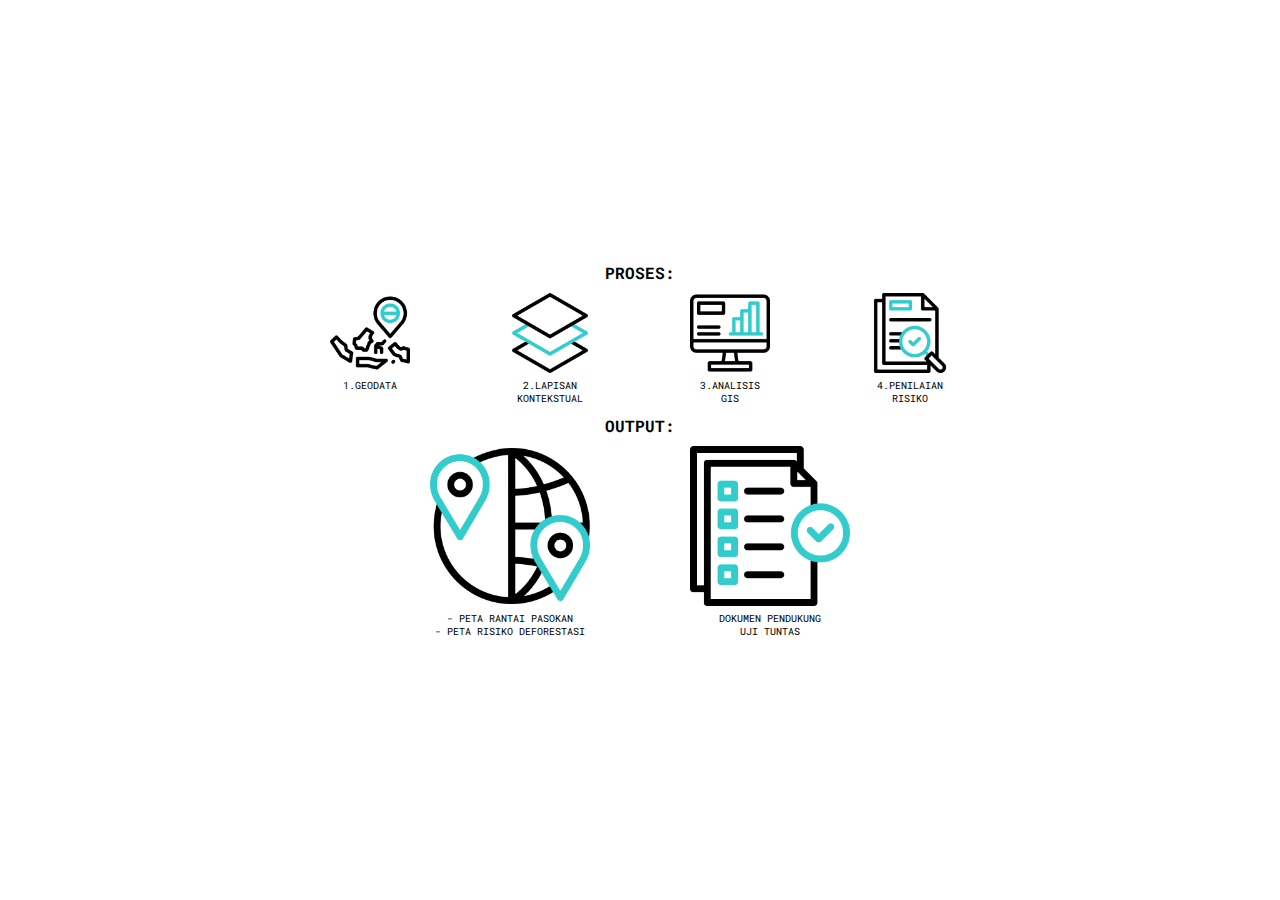
<file: alur.html>
<!DOCTYPE html>
<html lang="id">
  <head>
    <meta charset="utf-8" />
    <meta
      name="viewport"
      content="width=device-width,initial-scale=1,maximum-scale=1, user-scalable=no"
    />
    <title>Workflow</title>
    <link
      href="https://fonts.googleapis.com/css2?family=Roboto+Mono:wght@700&display=swap"
      rel="stylesheet"
    />
    <style>
      body {
        display: flex;
        flex-direction: column;
        justify-content: center;
        align-items: center;
        min-height: 100vh;
        margin: 0;
        background: #ffffff;
        overflow-x: hidden;
      }
      .title {
        font-family: "Roboto Mono", monospace;
        font-size: 16px;
        font-weight: bold;
        margin-bottom: 10px;
        text-align: center;
        color: #000000;
      }
      .wrapper {
        display: flex;
        flex-direction: column;
        gap: 40px;
        align-items: center;
      }
      .row {
        display: flex;
        gap: 100px;
        justify-content: center;
        flex-wrap: wrap;
      }
      .row2 {
        display: flex;
        gap: 100px;
        justify-content: center;
        flex-wrap: wrap;
      }
      .item {
        display: flex;
        flex-direction: column;
        align-items: center;
        flex: 1 1 auto;
      }
      /* Perkecil GIF 1-4 jadi 25% */
      .row:first-child .item img {
        width: 80px;
        height: auto;
      }
      /* Perkecil GIF baris kedua agar total lebarnya mirip dengan baris pertama */
      .row:nth-of-type(2) .item img {
        width: 80px;
        height: auto;
      }
      .row2:first-child .item img {
        width: 160px;
        height: auto;
      }

      .caption {
        margin-top: 6px;
        text-align: center;
        font-family: "Roboto Mono", monospace;
        color: #000000;
        word-wrap: break-word;
      }
      /* Kecilkan font baris pertama */
      .row:first-child .caption {
        font-size: 10px;
      }
      .row:nth-of-type(2) .caption {
        font-size: 10px;
      }
      /* Kecilkan font baris pertama */
      .row2:first-child .caption {
        font-size: 10px;
      }
      .row2:nth-of-type(2) .caption {
        font-size: 10px;
      }

      @media (max-width: 500px) {
        .row:first-child .item img {
          width: 50px;
          height: auto;
        }
        /* Perkecil GIF baris kedua agar total lebarnya mirip dengan baris pertama */
        .row:nth-of-type(2) .item img {
          width: 100px;
          height: auto;
        }
        .row2:first-child .item img {
          width: 100px;
          height: auto;
        }
        .row {
          display: flex;
          gap: 20px;
          justify-content: center;
          flex-wrap: wrap;
        }
        .row2 {
          display: flex;
          gap: 20px;
          justify-content: center;
          flex-wrap: wrap;
        }
      }
    </style>
  </head>
  <body>
    <div class="title">PROSES:</div>
    <div class="wrapper">
      <div class="row">
        <div class="item">
          <img src="img/flaticon/indonesia-map.png" alt="indonesia-map" />

          <div class="caption">1.GEODATA</div>
        </div>
        <div class="item">
          <img src="img/flaticon/layers.png" alt="layers" />

          <div class="caption">2.LAPISAN<br />KONTEKSTUAL</div>
        </div>
        <div class="item">
          <img src="img/flaticon/analytics.png" alt="analytics" />
          <div class="caption">3.ANALISIS<br />GIS</div>
        </div>
        <div class="item">
          <img src="img/flaticon/audit.png" alt="audit" />

          <div class="caption">4.PENILAIAN<br />RISIKO</div>
        </div>
      </div>
    </div>
    <div class="title" style="margin-top: 10px">OUTPUT:</div>
    <div class="wrapper">
      <div class="row2">
        <div class="item">
          <img src="img/flaticon/worldwide.png" alt="worldwide" />

          <div class="caption">
            - PETA RANTAI PASOKAN<br />- PETA RISIKO DEFORESTASI
          </div>
        </div>
        <div class="item">
          <img src="img/flaticon/outcome.png" alt="outcome" />

          <div class="caption">DOKUMEN PENDUKUNG<br />UJI TUNTAS</div>
        </div>
      </div>
    </div>
  </body>
</html>
</file>
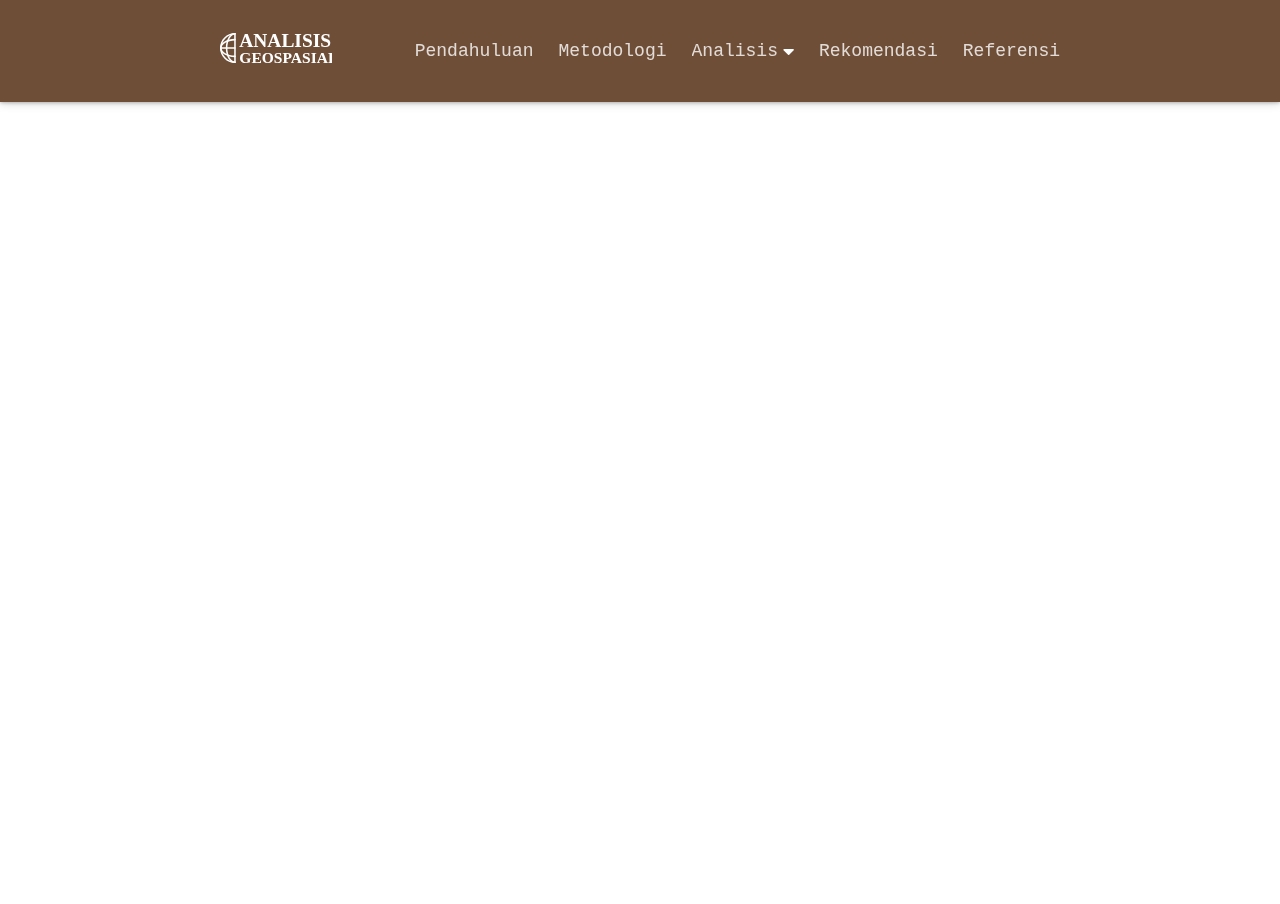
<file: embedding.html>
<!doctype html>
<html>

<head>
  <title>Project Title</title>
  <meta charset="utf-8" name="viewport" content="width=device-width, initial-scale=1">
  <link href="https://use.fontawesome.com/releases/v5.2.0/css/all.css" media="screen" rel="stylesheet" type="text/css" />
  <link href="css/frame.css" media="screen" rel="stylesheet" type="text/css" />
  <link href="css/controls.css" media="screen" rel="stylesheet" type="text/css" />
  <link href="css/custom.css" media="screen" rel="stylesheet" type="text/css" />
  <link href='https://fonts.googleapis.com/css?family=Open+Sans:400,700' rel='stylesheet' type='text/css'>
  <link href='https://fonts.googleapis.com/css?family=Open+Sans+Condensed:300,700' rel='stylesheet' type='text/css'>
  <link href="https://fonts.googleapis.com/css?family=Source+Sans+Pro:400,700" rel="stylesheet">
  <script src="https://ajax.googleapis.com/ajax/libs/jquery/3.3.1/jquery.min.js"></script>
  <script src="js/menu.js"></script>
  <style>
    .menu-embedding {
      color: rgb(255, 255, 255) !important;
      opacity: 1 !important;
      font-weight: 700 !important;
    }
  </style>
</head>

<body class="force-no-scroll">
  <div class="menu-container"></div>
  <div class="iframe-container">
    <iframe class="iframe" src="https://yenchiah.me/geo-heatmap/GeoHeatmap.html"></iframe>
  </div>
</body>

</html>
</file>
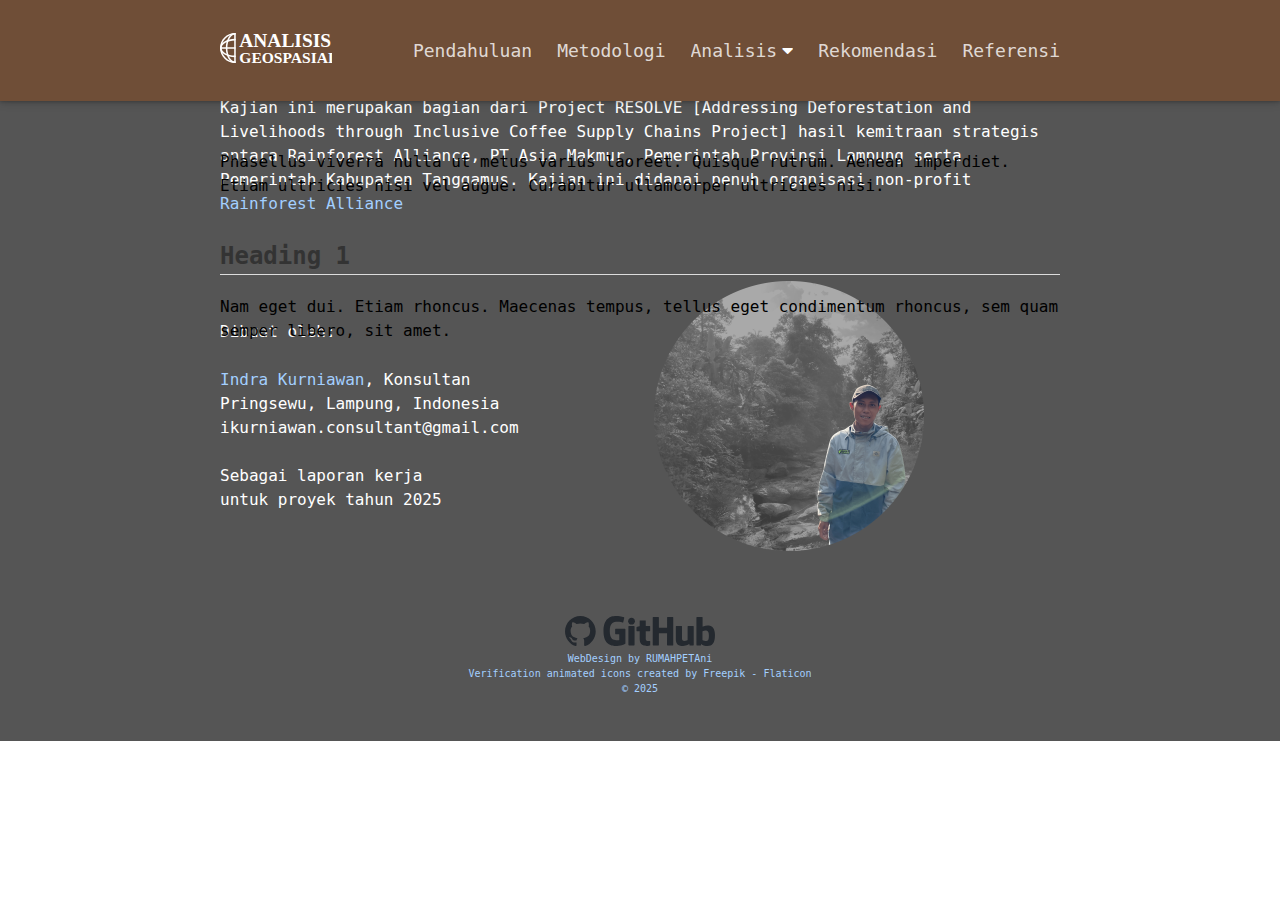
<file: empty.html>
<!doctype html>
<html>

<head>
  <title>Project Title</title>
  <meta charset="utf-8" name="viewport" content="width=device-width, initial-scale=1">
  <link href="https://use.fontawesome.com/releases/v5.2.0/css/all.css" media="screen" rel="stylesheet" type="text/css" />
  <link href="css/frame.css" media="screen" rel="stylesheet" type="text/css" />
  <link href="css/controls.css" media="screen" rel="stylesheet" type="text/css" />
  <link href="css/custom.css" media="screen" rel="stylesheet" type="text/css" />
  <link href='https://fonts.googleapis.com/css?family=Open+Sans:400,700' rel='stylesheet' type='text/css'>
  <link href='https://fonts.googleapis.com/css?family=Open+Sans+Condensed:300,700' rel='stylesheet' type='text/css'>
  <link href="https://fonts.googleapis.com/css?family=Source+Sans+Pro:400,700" rel="stylesheet">
  <script src="https://ajax.googleapis.com/ajax/libs/jquery/3.3.1/jquery.min.js"></script>
  <script src="js/menu.js"></script>
  <script src="js/footer.js"></script>
  <style>
    .menu-index {
      color: rgb(255, 255, 255) !important;
      opacity: 1 !important;
      font-weight: 700 !important;
    }
  </style>
</head>

<body>
  <div class="menu-container"></div>
  <div class="content-container">
    <div class="content">
      <div class="content-table flex-column">
        <div class="flex-row">
          <div class="flex-item flex-column">
            <p class="text">
              Phasellus viverra nulla ut metus varius laoreet. Quisque rutrum. Aenean imperdiet. Etiam ultricies nisi vel
              augue. Curabitur ullamcorper ultricies nisi.
            </p>
            <h2>Heading 1</h2>
            <hr>
            <p class="text">
              Nam eget dui. Etiam rhoncus. Maecenas tempus, tellus eget condimentum rhoncus, sem quam semper libero, sit amet.
            </p>
          </div>
        </div>
      </div>
    </div>
  </div>
  <div class="footer-container"></div>
</body>

</html>
</file>
<file: css/frame.css>
/*************************************************************************
 * This CSS file is for the website frame
 * If you want to keep this template updated, avoid modifying this file
 * Instead, add your own CSS in the custom.css file
 *************************************************************************/

:root {
  --bg: #6f4e37;
  --bg2: #555555;
  --bg3: #82c8e5;
}

html {
  scroll-behavior: smooth;
}
body {
  margin: 0;
  padding: 0;
  background-color: white;
  /* font-family: "Open Sans", Helvetica, Arial, sans-serif; */
  font-family: "Roboto Mono", monospace;
  left: 0;
  right: 0;
  width: auto;
}

/* This is a hack for FireFox that the <b> tag does not work */
strong,
b {
  font-weight: bold;
}

a {
  outline: none;
  cursor: pointer;
}

img {
  -webkit-touch-callout: none;
  -webkit-user-select: none;
  -khtml-user-select: none;
  -moz-user-select: none;
  -ms-user-select: none;
  user-select: none;
}

video {
  -webkit-touch-callout: none;
  -webkit-user-select: none;
  -khtml-user-select: none;
  -moz-user-select: none;
  -ms-user-select: none;
  user-select: none;
}

h1 {
  font-size: 30px;
  color: #333333;
  margin: 30px 0 0 0;
  padding: 0;
  font-weight: bold;
  /* font-family: "Open Sans", Helvetica, Arial, sans-serif; */
  font-family: "Roboto Mono", monospace;
}

h2 {
  font-size: 24px;
  color: #333333;
  margin: 30px 0 0 0;
  padding: 0;
  font-weight: bold;
  /* font-family: "Open Sans", Helvetica, Arial, sans-serif; */
  font-family: "Roboto Mono", monospace;
}

h3 {
  font-size: 18px;
  color: #333333;
  margin: 10px 0 0 0;
  padding: 0;
  font-weight: bold;
  /* font-family: "Open Sans", Helvetica, Arial, sans-serif; */
  font-family: "Roboto Mono", monospace;
}

h4 {
  font-size: 70px;
  color: #fff;
  margin: 30px 0 0 0;
  padding: 0;
  font-weight: bold;
  /* font-family: "Open Sans", Helvetica, Arial, sans-serif; */
  font-family: "Roboto Mono", monospace;
  text-align: left;
  line-height: 1;
}

ul,
ol {
  margin: 10px 0 10px 0;
}

li ol,
li ul {
  margin: 0;
}

hr {
  border: 0;
  height: 1px;
  background: rgb(220, 220, 220);
  margin: 0 0 10px 0;
}

.menu-container {
  z-index: 2;
  position: absolute;
  width: 100%;
  background-color: var(--bg);
  min-width: 300px;
  -webkit-touch-callout: none;
  -webkit-user-select: none;
  -khtml-user-select: none;
  -moz-user-select: none;
  -ms-user-select: none;
  user-select: none;
  box-shadow: 0 0px 4px rgb(0 0 0 / 32%), 0 0px 10px rgb(0 0 0 / 23%);
  transition: all 0.3s ease-in-out;
  transition: background-color 0.3s ease-in-out, box-shadow 0.3s ease-in-out;
}

.menu-container:active {
  background-color: #444444;
  box-shadow: 0 0px 8px rgb(0 0 0 / 50%), 0 0px 20px rgb(0 0 0 / 30%);
}

.menu {
  position: relative;
  margin: 0 auto;
  max-width: 900px;
}

.menu .menu-table {
  padding: 0px 10px;
  width: 100%;
  margin: 0;
}

.menu .menu-highlight {
  color: rgb(255, 255, 255) !important;
  opacity: 1 !important;
  font-weight: 700 !important;
}

.menu .logo {
  margin-left: 20px;
}

.menu .logo a {
  color: rgba(255, 255, 255, 0.8);
  /* font-family: "Open Sans Condensed", Helvetica, Arial, sans-serif; */
  font-family: "Roboto Mono", monospace;
  font-size: 20px;
  text-decoration: none;
  font-weight: 700;
  flex: 1 auto;
  padding: 33px 0;
}

.menu .logo a:hover {
  cursor: pointer;
}

.menu .logo img {
  margin: 0;
  padding: 0;
}

.menu .menu-button {
  width: 40px;
  height: 40px;
  display: none;
  cursor: pointer;
  margin-right: 20px;
}

.menu .menu-button img {
  width: 30px;
  height: 30px;
}

.menu .menu-items {
  align-self: stretch;
}

.menu .menu-items > a,
.menu .menu-items > div {
  color: rgba(255, 255, 255, 0.8);
  text-decoration: none;
  font-weight: 400;
  font-size: 18px;
  flex: 1 auto;
  /* transition: opacity 0.5s ease-in-out;
  -moz-transition: opacity 0.5s ease-in-out;
  -webkit-transition: opacity 0.5s ease-in-out; */
  /* font-family: "Open Sans", Helvetica, Arial, sans-serif; */
  font-family: "Roboto Mono", monospace;
  white-space: nowrap;
  display: flex;
  align-items: center;
  height: 100%;
  /* transition: background-color 0.2s ease-in-out, transform 0.2s ease-in-out; */
}
.menu .menu-items > div:active {
  background-color: var(--bg);
  transform: scale(0.95);
  /* box-shadow: inset 0 0 10px rgba(0, 0, 0, 0.2); */
}

.menu .menu-items > a:not(:last-child),
.menu .menu-items > div:not(:last-child) {
  margin-right: 25px;
}

.menu .menu-items > a:hover,
.menu .menu-items > div:hover {
  color: rgb(255, 255, 255);
  opacity: 1;
  cursor: pointer;
}

.menu .menu-items .dropdown {
  overflow: hidden;
  cursor: pointer;
}

.menu .menu-items .dropdown .dropbtn {
  font-family: inherit;
  text-decoration: inherit;
  color: inherit;
  font-weight: inherit;
  font-size: inherit;
  transition: inherit;
  -moz-transition: inherit;
  -webkit-transition: inherit;
  white-space: inherit;
  display: flex;
  align-items: center;
  height: 100%;
}

.menu .menu-items .dropdown i {
  color: #ffffff;
  margin-left: 5px;
}

.menu .menu-items .dropdown .dropdown-content {
  display: none;
  position: absolute;
  background-color: #f9f9f9;
  min-width: 100px;
  box-shadow: 0px 8px 16px 0px rgba(0, 0, 0, 0.2);
  z-index: 1;
  top: 100%;
  border-top: 3px solid #848484;
  border-bottom-left-radius: 2px;
  border-bottom-right-radius: 2px;
}

.menu .menu-items .dropdown .dropdown-content a {
  color: black;
  padding: 10px 20px;
  text-decoration: none;
  display: block;
  text-align: left;
  font-size: 16px;
}

.menu .menu-items .dropdown .dropdown-content a:hover {
  background-color: #ddd;
  color: black;
}

.menu .menu-items .dropdown .dropdown-content a:last-child:hover {
  border-bottom-left-radius: 2px;
  border-bottom-right-radius: 2px;
}

.menu .menu-items .dropdown:hover .dropdown-content {
  display: block;
}

.content-container {
  z-index: 1;
  position: absolute;
  width: 100%;
  min-width: 300px;
  margin-top: 100px;
}

.content {
  position: relative;
  margin: 0 auto;
  font-size: 16px;
  /* font-family: "Source Sans Pro", Helvetica, Arial, sans-serif; */
  font-family: "Roboto Mono", monospace;
  font-weight: 300;
  line-height: 1.5;
  max-width: 900px;
  overflow-x: auto;
}

.content p a,
.content ul a,
.content ol a {
  text-decoration: none;
  color: #005cbf;
}

.content p a:hover,
.content ul a:hover,
.content ol a:hover {
  text-decoration: underline;
}

.content-table {
  padding: 40px 10px;
  width: 100%;
  margin: 0;
}

.banner {
  position: relative;
  font-size: 16px;
  /* font-family: "Source Sans Pro", Helvetica, Arial, sans-serif; */
  font-family: "Roboto Mono", monospace;
  font-weight: 300;
  line-height: 1.5;
  overflow-x: auto;
  background-color: var(--bg2);
  display: flex;
}

.banner2 {
  background: url("../img/gambar1.png") no-repeat left;
  background-size: cover;
  height: 600px;

  position: relative;
  font-size: 16px;
  /* font-family: "Source Sans Pro", Helvetica, Arial, sans-serif; */
  font-family: "Roboto Mono", monospace;
  font-weight: 300;
  line-height: 1.5;
  overflow-x: auto;

  display: flex;
}

/* .banner2 .mask-container {
  position: absolute;
  inset: 0;
  -webkit-mask-image: url("../img/riskmask.png");
  -webkit-mask-repeat: no-repeat;
  -webkit-mask-size: cover;
  -webkit-mask-position: center;
  height: 600px;
} */

.banner .banner-table {
  padding: 0;
  width: 100%;
  margin: 0 auto;
  align-self: flex-end;
}

.banner2 .banner-table2 {
  padding: 0;
  width: 100%;
  margin: 0 auto;
  align-self: flex-start;
  position: absolute;
}

.banner3 .banner-table3 {
  padding: 0;
  width: 100%;
  margin: 0 auto;
  align-self: flex-start;
  position: absolute;
}

.banner .banner-table a {
  color: #a3cfff;
  text-decoration: none;
}

.banner .banner-table a:hover {
  text-decoration: underline;
}

.banner h1,
.banner h2,
.banner h3,
.banner p,
.banner span {
  color: white;
}

.banner .flex-item {
  max-width: 900px;
  margin: 20px auto;
  padding: 0 30px;
}

.banner2 h1,
.banner2 h2,
.banner2 h3,
.banner2 p,
.banner2 span {
  color: white;
}

.banner2 .flex-item {
  max-width: 900px;
  margin: 20px auto;
  padding: 0 30px;
}

.flex-column {
  display: flex;
  flex-direction: column;
  flex-wrap: wrap;
  justify-content: flex-start;
  align-items: stretch;
  align-content: stretch;
  box-sizing: border-box;
}

.flex-row-space-between {
  display: flex;
  flex-direction: row;
  flex-wrap: wrap;
  justify-content: space-between;
  align-items: center;
  align-content: stretch;
  box-sizing: border-box;
}

.flex-row {
  display: flex;
  flex-direction: row;
  flex-wrap: wrap;
  justify-content: flex-start;
  align-items: center;
  align-content: stretch;
  box-sizing: border-box;
}

.flex-row-center {
  display: flex;
  flex-direction: row;
  flex-wrap: wrap;
  justify-content: center;
  align-items: center;
  align-content: stretch;
  box-sizing: border-box;
}

.flex-item-stretch {
  flex: 1 auto;
}

.flex-item-stretch-2 {
  flex: 1 auto;
}

.flex-item-stretch-3 {
  flex: 1 auto;
}

.flex-item-stretch-4 {
  flex: 1 auto;
}

.flex-item-stretch-5 {
  flex: 1 auto;
}

.flex-item {
  margin: 0 20px;
}

.left-align {
  float: left;
}

.right-align {
  float: right;
}

.full-width {
  width: 100%;
}

.badge-text {
  font-size: 30px;
  font-weight: 700;
}

.text {
  margin: 10px 0 10px 0;
  padding: 0;
}

.text-large-margin {
  margin: 15px 0 15px 0;
  padding: 0;
}

.text-small-margin {
  margin: 5px 0 5px 0;
  padding: 0;
}
.text-small-margin1 {
  margin: 5px 0 5px 0;
  padding: 0;
  font-size: 10px;
  text-align: left;
}

.text-small-margin2 {
  margin: 5px 0 5px 0;
  padding: 0;
  font-size: 10px;
  text-align: right;
}

.text-small-margin3 {
  margin: 5px 0 5px 0;
  padding: 0;
  font-size: 10px;
  text-align: center;
}

.text-no-margin {
  margin: 0;
  padding: 0;
}

.scrollable-image-container {
  overflow: auto;
  border: 1px solid #666666;
  display: grid;
  width: fit-content;
  margin: 15px 0;
}

.scrollable-image-container.center {
  margin-left: auto;
  margin-right: auto;
}

.scrollable-image {
  border-radius: 2px;
  margin: 0;
  overflow: auto;
  -webkit-touch-callout: none;
  -webkit-user-select: none;
  -khtml-user-select: none;
  -moz-user-select: none;
  -ms-user-select: none;
  user-select: none;
  display: flex;
}

.scrollable-image.center {
  margin-left: auto;
  margin-right: auto;
}

.image {
  border-radius: 2px;
  width: 100%;
  margin: 15px 0;
  -webkit-touch-callout: none;
  -webkit-user-select: none;
  -khtml-user-select: none;
  -moz-user-select: none;
  -ms-user-select: none;
  user-select: none;
  display: flex;
}

.image.center {
  align-self: center;
}

.image img,
.image video {
  width: 100%;
  height: 100%;
  box-sizing: border-box;
  display: table-cell;
  overflow: hidden;
  border-radius: 2px;
}

.adaptive-image {
  background-position: center;
  background-repeat: no-repeat;
  background-size: cover;
}

.image-wrap-text {
  float: left;
  margin: 5px 40px 25px 0;
}

.image-caption {
  width: 100%;
  text-align: center;
  margin-top: -10px;
  margin-bottom: 10px;
}

.max-width-400 {
  max-width: 400px;
}

.max-width-140 {
  max-width: 140px;
}

ol.publication {
  display: flex;
  flex-direction: column-reverse;
  list-style: none;
  margin: 7px 0 7px 0;
  padding: 0;
  flex-wrap: wrap;
}

ol.publication li {
  display: flex;
  align-items: baseline;
  margin: 0;
  padding: 0;
}

ol.publication li p:before {
  line-height: 1;
  margin-right: 5px;
}

ol.publication.C-list {
  counter-reset: C-counter;
}

ol.publication.C-list li p {
  counter-increment: C-counter;
}

ol.publication.C-list li p:before {
  content: "[C" counter(C-counter) "]";
}

ol.publication.J-list {
  counter-reset: J-counter;
}

ol.publication.J-list li p {
  counter-increment: J-counter;
}

ol.publication.J-list li p:before {
  content: "[J" counter(J-counter) "]";
}

ol.publication.T-list {
  counter-reset: T-counter;
}

ol.publication.T-list li p {
  counter-increment: T-counter;
}

ol.publication.T-list li p:before {
  content: "[T" counter(T-counter) "]";
}

ol.publication.O-list {
  counter-reset: O-counter;
}

ol.publication.O-list li p {
  counter-increment: O-counter;
}

ol.publication.O-list li p:before {
  content: "[O" counter(O-counter) "]";
}

ol.publication.P-list {
  counter-reset: P-counter;
}

ol.publication.P-list li p {
  counter-increment: P-counter;
}

ol.publication.P-list li p:before {
  content: "[P" counter(P-counter) "]";
}

ol.publication.M-list {
  counter-reset: M-counter;
}

ol.publication.M-list li p {
  counter-increment: M-counter;
}

ol.publication.M-list li p:before {
  content: "[M" counter(M-counter) "]";
}

ol.publication.F-list {
  counter-reset: F-counter;
}

ol.publication.F-list li p {
  counter-increment: F-counter;
}

ol.publication.F-list li p:before {
  content: "[F" counter(F-counter) "]";
}

ol.publication.A-list {
  counter-reset: A-counter;
}

ol.publication.A-list li p {
  counter-increment: A-counter;
}

ol.publication.A-list li p:before {
  content: "[A" counter(A-counter) "]";
}

ol.nested {
  list-style: none;
  counter-reset: item;
}

ol.nested > li:before {
  counter-increment: item;
  content: counters(item, ".") ". ";
  padding-right: 0.6em;
}

.noselect {
  -webkit-touch-callout: none;
  -webkit-user-select: none;
  -khtml-user-select: none;
  -moz-user-select: none;
  -ms-user-select: none;
  user-select: none;
}

.center-align-content {
  display: flex;
  justify-content: center;
  align-items: center;
}

.left-align-content {
  display: flex;
  justify-content: flex-start;
  align-items: center;
}

.text-large {
  font-size: 20px;
}

.text-small {
  font-size: 12px;
}

.text-italic {
  font-style: italic;
}

.text-justify {
  text-align: justify;
}

.text-center {
  text-align: center;
}

.iframe-container {
  position: absolute;
  top: 61px;
  bottom: 0;
  left: 0;
  height: auto;
  width: 100%;
  min-width: 300px;
}

.iframe {
  border: 0;
  width: 100%;
  height: 100%;
}

.iframe-in-body {
  width: 100%;
  height: 400px;
  border: 1px solid #666666;
  margin: 15px 0;
}

.iframe-in-body2 {
  width: 100%;
  height: 400px;
  border: 1px rgba(0, 0, 0, 0);
  margin: 15px 0;
}

.iframe-in-tab {
  width: 100%;
  height: 400px;
  border: 0;
  margin: 0;
  padding: 0;
}

.force-no-scroll {
  overflow-y: hidden;
}

.force-scroll {
  overflow-y: scroll;
}

.highlight-text {
  font-weight: bold;
}

.custom-text-info,
.custom-text-info p,
.custom-text-info a {
  color: #17a2b8;
}

.custom-text-info a:hover {
  color: #007082;
}

.custom-text-primary,
.custom-text-primary p,
.custom-text-primary a {
  color: #007bff;
}

.custom-text-primary a:hover {
  color: #005cbf;
}

.custom-text-danger,
.custom-text-danger p,
.custom-text-danger a {
  color: #dc3545;
}

.custom-text-danger a:hover {
  color: #a71120;
}

.gallery {
  display: flex;
  flex-direction: row;
  flex-wrap: wrap;
  justify-content: flex-start;
  align-items: center;
  align-content: stretch;
  box-sizing: border-box;
  width: 100%;
  padding: 0 5px;
}

.gallery > a.flex-column,
.gallery > div.flex-column {
  color: black;
  text-decoration: none;
  padding: 15px;
  cursor: default;
}

.gallery > a.flex-column > img,
.gallery > a.flex-column > video,
.gallery > div.flex-column > img,
.gallery > div.flex-column > video {
  border-radius: 2px;
  width: 100%;
  background-image: url(../img/loading.gif);
  background-repeat: no-repeat;
  background-size: 30px 30px;
  background-position: center;
  min-height: 50px;
}

.gallery > a.flex-column > div,
.gallery > div.flex-column > div,
.gallery > a.flex-column > h3,
.gallery > div.flex-column > h3 {
  width: 100%;
  text-align: center;
}

.masonry {
  column-count: 2;
  column-fill: balance;
  column-gap: 0;
  box-sizing: border-box;
  width: 100%;
  padding: 0 5px;
  position: relative;
}

.masonry figure {
  break-inside: avoid;
  page-break-inside: avoid;
  border: 0;
  color: black;
  text-decoration: none;
  padding: 10px;
  margin: 0;
  cursor: default;
  -webkit-touch-callout: none;
  -webkit-user-select: none;
  -khtml-user-select: none;
  -moz-user-select: none;
  -ms-user-select: none;
  user-select: none;
  border: 5px solid transparent;
  position: relative;
  box-sizing: border-box;
  display: flex;
  flex-direction: column;
  flex-wrap: wrap;
  justify-content: flex-start;
  align-items: stretch;
  align-content: stretch;
}

.masonry figure.selected {
  border: 5px solid #007bff;
  -moz-box-shadow: inset 0 0 4px 1px #6d6d6d;
  -webkit-box-shadow: inset 0 0 4px 1px #6d6d6d;
  box-shadow: inset 0 0 4px 1px #6d6d6d;
}

.masonry figure > img,
.masonry figure > video {
  width: 100%;
  background-image: url(../img/loading.gif);
  background-repeat: no-repeat;
  background-size: 30px 30px;
  background-position: center;
  min-height: 50px;
  display: block;
  box-sizing: border-box;
  position: relative;
}

.masonry figure > figcaption {
  position: absolute;
  bottom: max(min(2vw, 20px), 15px);
  left: max(min(2vw, 20px), 15px);
  right: max(min(2vw, 20px), 15px);
  /* font-family: "Oswald", Helvetica, Arial, sans-serif; */
  font-family: "Roboto Mono", monospace;
  width: auto;
  display: block;
  box-sizing: border-box;
  margin: 0;
  padding: 0;
  font-size: 25px;
  font-size: max(min(6vw, 21px), 16px);
  line-height: 1.3;
  font-weight: bold;
  color: #fff;
  text-align: center;
  background-color: transparent;
  text-shadow: -1px 1px 0 #000, 1px 1px 0 #000, 1px -1px 0 #000,
    -1px -1px 0 #000;
}

.masonry figure > figcaption.text-only {
  position: initial;
  background-color: rgb(80, 80, 80);
  padding: 20px 20px;
  text-shadow: none;
}

.masonry figure > figcaption.text-bottom {
  position: initial;
  /* font-family: "Source Sans Pro", Helvetica, Arial, sans-serif; */
  font-family: "Roboto Mono", monospace;
  padding: 5px 5px;
  text-shadow: none;
  color: #000;
  font-weight: normal;
  font-size: 16px;
}

.masonry figure > div {
  width: calc(100% - 20px);
  display: block;
  box-sizing: border-box;
  position: absolute;
  line-height: 2;
  top: 10px;
  left: 10px;
  /* font-family: "Source Sans Pro", Helvetica, Arial, sans-serif; */
  font-family: "Roboto Mono", monospace;
  font-size: 14px;
  background-color: rgba(255, 255, 255, 0.5);
  color: #000;
  text-align: center;
  padding: 0;
  height: 30px;
  margin: 0;
}

.masonry figure > div > a {
  cursor: alias;
  /* font-family: "Source Sans Pro", Helvetica, Arial, sans-serif; */
  font-family: "Roboto Mono", monospace;
  font-size: 14px;
  color: #000;
  text-decoration: underline;
}

.custom-table-container {
  display: grid;
  width: fit-content;
  width: -moz-fit-content;
  margin: 15px 0;
}

.custom-table-container.center {
  margin-left: auto;
  margin-right: auto;
}

.custom-table {
  display: block;
  overflow-x: auto;
  border: 1px solid #666666;
  border-collapse: collapse;
  border-spacing: 0;
  empty-cells: show;
  margin: 0;
  padding: 0;
}

.custom-table thead {
  text-align: left;
  border-bottom: 1px solid #666666;
}

.custom-table tfoot {
  border-top: 1px solid #666666;
}

.custom-table tr.bg-color-gray {
  background-color: #dadada;
}

.custom-table tr.bg-color-light-gray {
  background-color: #efefef;
}

.custom-table td,
.custom-table th {
  padding: 5px 10px;
}

.custom-survey p.custom-answer-survey {
  /* font-family: "Source Sans Pro", Helvetica, Arial, sans-serif; */
  font-family: "Roboto Mono", monospace;
  box-sizing: border-box;
  padding: 5px 10px;
  margin-top: 15px;
  margin-bottom: 0;
  margin-right: 0;
  margin-left: 0;
  background: rgb(255, 255, 255);
  border: 1px solid #7d7d7d;
  font-size: 18px;
  outline: none;
  border-radius: 0;
  width: 100%;
  white-space: pre-wrap;
  word-wrap: break-word;
  overflow-y: visible;
  overflow-x: hidden;
  min-height: 40px;
  word-break: break-word;
  hyphens: auto;
}

.custom-survey input.custom-textbox-survey,
.custom-survey textarea.custom-textbox-survey {
  /* font-family: "Source Sans Pro", Helvetica, Arial, sans-serif; */
  font-family: "Roboto Mono", monospace;
  box-sizing: border-box;
  padding: 5px 10px;
  background: rgb(255, 255, 255);
  border: 1px solid #7d7d7d;
  font-size: 18px;
  outline: none;
  border-radius: 0;
  resize: none;
  width: 100%;
  white-space: pre-wrap;
  word-wrap: break-word;
  overflow-y: visible;
  overflow-x: hidden;
  min-height: 130px;
}

.custom-survey input[readonly].custom-textbox-survey,
.custom-survey textarea[readonly].custom-textbox-survey {
  cursor: default;
  background: rgb(230, 230, 230);
}

.custom-survey .custom-radio-group-survey {
  column-count: 1;
  column-fill: balance;
  column-gap: 0;
}

.custom-survey .custom-radio-group-survey.image-only {
  column-count: 2;
  column-fill: balance;
  column-gap: 0;
}

.custom-survey .custom-radio-group-survey div {
  display: flex;
  position: relative;
  width: 100%;
  break-inside: avoid;
}

.custom-survey .custom-radio-group-survey label > img {
  width: calc(100% - 5px);
  margin-top: 5px;
  margin-bottom: 10px;
  border-radius: 51%;
  box-shadow: 0 0px 4px rgba(0, 0, 0, 0.32), 0 0px 10px rgba(0, 0, 0, 0.23);
}

.custom-survey .custom-radio-group-survey input[type="radio"] + label,
.custom-survey .custom-radio-group-survey input[type="checkbox"] + label {
  position: relative;
  padding: 10px 10px 10px 48px;
  cursor: pointer;
  font-size: 16px;
  line-height: 1.8;
  display: grid;
  color: black;
  border: 0;
  /* font-family: "Source Sans Pro", Helvetica, Arial, sans-serif; */
  font-family: "Roboto Mono", monospace;
  -webkit-touch-callout: none;
  -webkit-user-select: none;
  -khtml-user-select: none;
  -moz-user-select: none;
  -ms-user-select: none;
  user-select: none;
  width: 100%;
}

.custom-survey
  .custom-radio-group-survey.image-only
  input[type="radio"]
  + label,
.custom-survey
  .custom-radio-group-survey.image-only
  input[type="checkbox"]
  + label {
  padding: 10px;
}

.custom-survey .custom-radio-group-survey input[type="radio"] + label > figure,
.custom-survey
  .custom-radio-group-survey
  input[type="checkbox"]
  + label
  > figure {
  break-inside: avoid;
  page-break-inside: avoid;
  border: 0;
  color: black;
  text-decoration: none;
  padding: 0;
  margin: 0 auto;
  cursor: pointer;
  -webkit-touch-callout: none;
  -webkit-user-select: none;
  -khtml-user-select: none;
  -moz-user-select: none;
  -ms-user-select: none;
  user-select: none;
  position: relative;
  box-sizing: border-box;
  display: flex;
  flex-direction: column;
  flex-wrap: wrap;
  justify-content: flex-start;
  align-items: stretch;
  align-content: stretch;
  width: 100%;
}

.custom-survey
  .custom-radio-group-survey
  input[type="radio"]
  + label
  > figure
  > img,
.custom-survey
  .custom-radio-group-survey
  input[type="radio"]
  + label
  > figure
  > video,
.custom-survey
  .custom-radio-group-survey
  input[type="checkbox"]
  + label
  > figure
  > img,
.custom-survey
  .custom-radio-group-survey
  input[type="checkbox"]
  + label
  > figure
  > video {
  width: 100%;
  background-image: url(../img/loading.gif);
  background-repeat: no-repeat;
  background-size: 30px 30px;
  background-position: center;
  min-height: 50px;
  display: block;
  box-sizing: border-box;
  position: relative;
}

.custom-survey
  .custom-radio-group-survey
  input[type="radio"]
  + label
  > figure
  > figcaption,
.custom-survey
  .custom-radio-group-survey
  input[type="checkbox"]
  + label
  > figure
  > figcaption {
  position: absolute;
  bottom: max(min(2vw, 10px), 5px);
  left: max(min(2vw, 10px), 5px);
  right: max(min(2vw, 10px), 5px);
  /* font-family: "Oswald", Helvetica, Arial, sans-serif; */
  font-family: "Roboto Mono", monospace;
  width: auto;
  display: block;
  box-sizing: border-box;
  margin: 0;
  padding: 0;
  font-size: 25px;
  font-size: max(min(4.5vw, 20px), 16px);
  line-height: 1.3;
  font-weight: bold;
  color: #fff;
  text-align: center;
  background-color: transparent;
  text-shadow: -1px 1px 0 #000, 1px 1px 0 #000, 1px -1px 0 #000,
    -1px -1px 0 #000;
}

.custom-survey
  .custom-radio-group-survey
  input[type="radio"]
  + label
  > figure
  > figcaption.text-only,
.custom-survey
  .custom-radio-group-survey
  input[type="checkbox"]
  + label
  > figure
  > figcaption.text-only {
  position: initial;
  background-color: rgb(80, 80, 80);
  padding: 25px 25px;
  text-shadow: none;
}

.custom-survey
  .custom-radio-group-survey
  input[type="radio"]
  + label
  > figure
  > div,
.custom-survey
  .custom-radio-group-survey
  input[type="checkbox"]
  + label
  > figure
  > div {
  width: 100%;
  display: block;
  box-sizing: border-box;
  position: absolute;
  line-height: 2;
  /* font-family: "Source Sans Pro", Helvetica, Arial, sans-serif; */
  font-family: "Roboto Mono", monospace;
  font-size: 14px;
  background-color: rgba(255, 255, 255, 0.5);
  color: #000;
  text-align: center;
  padding: 0;
  height: 30px;
  margin: 0;
}

.custom-survey
  .custom-radio-group-survey
  input[type="radio"]
  + label
  > figure
  > div
  > a,
.custom-survey
  .custom-radio-group-survey
  input[type="checkbox"]
  + label
  > figure
  > div
  > a {
  cursor: alias;
  /* font-family: "Source Sans Pro", Helvetica, Arial, sans-serif; */
  font-family: "Roboto Mono", monospace;
  font-size: 14px;
  color: #000;
  text-decoration: underline;
}

.custom-survey
  .custom-radio-group-survey
  input[type="radio"]:not(:disabled):hover,
.custom-survey
  .custom-radio-group-survey
  input[type="checkbox"]:not(:disabled):hover {
  color: #333333;
  background-color: #eeeeee;
}

.custom-survey .custom-radio-group-survey input[type="radio"]:disabled,
.custom-survey .custom-radio-group-survey input[type="checkbox"]:disabled {
  opacity: 0.4;
}

.custom-survey .custom-radio-group-survey input[type="radio"],
.custom-survey .custom-radio-group-survey input[type="checkbox"] {
  padding: 0;
  text-align: center;
  outline: none;
  cursor: pointer;
  box-shadow: none;
  transition: background-color 0.1s, box-shadow 0.1s;
  text-decoration: none;
  box-sizing: border-box;
  background-color: white;
  border: 0;
  border-spacing: 0;
  display: inline-block;
  -webkit-touch-callout: none;
  -webkit-user-select: none;
  -khtml-user-select: none;
  -moz-user-select: none;
  -ms-user-select: none;
  user-select: none;
  position: absolute;
  left: -9999px;
}

.custom-survey .custom-radio-group-survey input[type="radio"]:checked + label,
.custom-survey
  .custom-radio-group-survey
  input[type="checkbox"]:checked
  + label {
  color: white;
  background-color: #007bff;
}

.custom-survey .custom-radio-group-survey input[type="radio"] + label:before,
.custom-survey
  .custom-radio-group-survey
  input[type="checkbox"]
  + label:before {
  content: "";
  position: absolute;
  left: 14px;
  top: 14px;
  width: 20px;
  height: 20px;
  border: 1px solid #aaa;
  background: #fff;
  z-index: 1;
}

.custom-survey .custom-radio-group-survey input[type="radio"] + label:before {
  border-radius: 100%;
}

.custom-survey
  .custom-radio-group-survey
  input[type="checkbox"]
  + label:before {
  border-radius: 2px;
}

.custom-survey .custom-radio-group-survey input[type="radio"] + label:after,
.custom-survey .custom-radio-group-survey input[type="checkbox"] + label:after {
  content: "";
  width: 14px;
  height: 14px;
  background: #005cbf;
  position: absolute;
  top: 18px;
  left: 18px;
  -webkit-transition: all 0.1s ease;
  transition: all 0.1s ease;
  z-index: 1;
}

.custom-survey .custom-radio-group-survey input[type="radio"] + label:after {
  border-radius: 100%;
}

.custom-survey .custom-radio-group-survey input[type="checkbox"] + label:after {
  border-radius: 2px;
}

.custom-survey
  .custom-radio-group-survey
  input[type="radio"]:not(:checked)
  + label:after,
.custom-survey
  .custom-radio-group-survey
  input[type="checkbox"]:not(:checked)
  + label:after {
  opacity: 0;
  -webkit-transform: scale(0);
  transform: scale(0);
}

.custom-survey
  .custom-radio-group-survey
  input[type="radio"]:checked
  + label:after,
.custom-survey
  .custom-radio-group-survey
  input[type="checkbox"]:checked
  + label:after {
  opacity: 1;
  -webkit-transform: scale(1);
  transform: scale(1);
}

.custom-survey {
  padding: 25px;
  background-color: #e7e7e7;
  border: 1px solid #2f2f2f;
  border-radius: 0;
  display: flex;
  flex-direction: column;
  flex-wrap: nowrap;
}

.custom-survey .text {
  margin-top: 0;
  margin-bottom: 0;
  color: black;
}

.custom-survey h3 {
  margin-top: 0;
}

.custom-survey .custom-textbox-survey {
  color: black;
}

.custom-survey textarea.custom-textbox-survey::-webkit-input-placeholder {
  /* Edge */
  color: #a8a8a8;
}

.custom-survey textarea.custom-textbox-survey:-ms-input-placeholder {
  /* Internet Explorer */
  color: #a8a8a8;
}

.custom-survey textarea.custom-textbox-survey::placeholder {
  color: #a8a8a8;
}

.custom-survey.answer-mode {
  background-color: #afafaf;
  border: 1px solid #5d5d5d;
}

.custom-survey.answer-mode
  .custom-radio-group-survey
  input[type="radio"]
  + label,
.custom-survey.answer-mode
  .custom-radio-group-survey
  input[type="checkbox"]
  + label {
  border: 3px solid #afafaf;
}

.custom-survey.answer-mode
  .custom-radio-group-survey
  input[type="radio"]:not(.highlight)
  + label,
.custom-survey.answer-mode
  .custom-radio-group-survey
  input[type="checkbox"]:not(.highlight):checked
  + label {
  color: black;
  background-color: #afafaf;
}

.custom-survey.answer-mode
  .custom-radio-group-survey
  input[type="radio"].highlight
  + label,
.custom-survey.answer-mode
  .custom-radio-group-survey
  input[type="checkbox"].highlight
  + label {
  box-shadow: 0px 0px 0px 5px white inset;
  background-color: #007bff;
  color: white;
}

.custom-survey.answer-mode .custom-textbox-survey {
  color: #636363;
}

.custom-survey.answer-mode .custom-textbox-survey:disabled {
  background: #dddddd;
}

.no-top-margin {
  margin-top: 0;
}

.no-bottom-margin {
  margin-bottom: 0;
}

.break-long-url {
  /* These are technically the same, but use both */
  overflow-wrap: break-word;
  word-wrap: break-word;

  -ms-word-break: break-all;
  /* This is the dangerous one in WebKit, as it breaks things wherever */
  word-break: break-all;
  /* Instead use this non-standard one: */
  word-break: break-word;

  /* Adds a hyphen where the word breaks, if supported (No Blink) */
  -ms-hyphens: auto;
  -moz-hyphens: auto;
  -webkit-hyphens: auto;
  hyphens: auto;
}

.graph-title {
  font-size: 20px;
  margin-bottom: 0;
  margin-top: 15px;
}

.add-top-margin {
  margin-top: 15px;
}

.add-top-margin-small {
  margin-top: 5px;
}

.add-top-margin-large {
  margin-top: 30px;
}

.add-top-margin-large {
  margin-top: 30px;
}

.add-bottom-margin {
  margin-bottom: 15px;
}

.add-bottom-margin-small {
  margin-bottom: 5px;
}

.add-bottom-margin-large {
  margin-bottom: 30px;
}

@media screen and (min-width: 900px) {
  .flex-item-stretch {
    flex: 1;
  }

  .flex-item-stretch-2 {
    flex: 2;
  }

  .flex-item-stretch-3 {
    flex: 3;
  }

  .flex-item-stretch-4 {
    flex: 4;
  }

  .flex-item-stretch-5 {
    flex: 5;
  }
}

@media screen and (max-width: 750px) {
  .logo {
    -webkit-tap-highlight-color: transparent;
  }

  .menu .menu-button {
    display: flex;
    flex-direction: row;
    flex-wrap: wrap;
    justify-content: flex-end;
    align-items: center;
    align-content: stretch;
    box-sizing: border-box;
    -webkit-tap-highlight-color: transparent;
  }

  .menu .menu-button:focus {
    pointer-events: none;
  }

  .menu .menu-button:focus + .menu-items {
    display: block;
  }

  .menu .menu-button:focus + .menu-items > a,
  .menu .menu-button:focus + .menu-items > div {
    display: block;
  }

  .menu .menu-items {
    display: none;
    width: 100%;
    margin-bottom: 10px;
    align-self: baseline;
  }

  .menu .menu-items:hover {
    display: block;
  }

  .menu .menu-items > a:not(:last-child),
  .menu .menu-items > div:not(:last-child) {
    margin-right: 0;
  }

  .menu .menu-items > a,
  .menu .menu-items > div {
    display: block;
    width: 100%;
    padding: 10px 0;
    border-top: 1px solid rgba(255, 255, 255, 0.5);
  }

  .menu .menu-items .dropdown {
    padding-bottom: 0;
  }

  .menu .menu-items .dropdown .dropdown-content {
    margin-top: 10px;
    position: relative;
    display: block;
    background-color: inherit;
    color: inherit;
    box-shadow: none;
    border-top: 0;
  }

  .menu .menu-items .dropdown .dropdown-content a {
    border-top: 1px solid rgba(255, 255, 255, 0.5);
    color: rgba(255, 255, 255, 0.8);
    padding: 12px 20px;
    text-decoration: none;
    display: block;
    text-align: left;
  }

  .menu .menu-items .dropdown .dropdown-content a::before {
    content: "";
    display: inline-block;
    width: 0.5em;
    height: 0.5em;
    margin-right: 0.5em;
    margin-top: 0.25em;
    border-left: 1px solid;
    border-bottom: 1px solid;
    vertical-align: top;
    opacity: 0.5;
  }

  .menu .menu-items .dropdown .dropdown-content a:hover {
    background-color: inherit;
    color: inherit;
  }

  .menu .menu-items .dropdown .dropbtn {
    margin-top: 0;
    display: block;
    width: 100%;
    text-align: left;
  }

  .image-wrap-text {
    max-width: 100%;
    margin-bottom: 20px;
    margin-right: 0;
  }
  h4 {
    font-size: 45px;
    color: #fff;
    /* margin: 30px 0 0 0 0; */
    /* padding: 0; */
    font-weight: bold;
    /* font-family: "Open Sans", Helvetica, Arial, sans-serif; */
    font-family: "Roboto Mono", monospace;
    text-align: left;
  }
}

@media screen and (min-width: 900px) {
  .masonry {
    column-count: 3;
  }

  .custom-survey .custom-radio-group-survey.image-only {
    column-count: 2;
  }

  .gallery > a.flex-column,
  .gallery > div.flex-column {
    flex: 1 0 25%;
    max-width: 25%;
  }
}

@media screen and (min-width: 700px) and (max-width: 900px) {
  .masonry {
    column-count: 3;
  }

  .custom-survey .custom-radio-group-survey.image-only {
    column-count: 2;
  }

  .gallery > a.flex-column,
  .gallery > div.flex-column {
    flex: 1 0 33.3%;
    max-width: 33.3%;
  }
}

@media screen and (min-width: 500px) and (max-width: 700px) {
  .masonry {
    column-count: 2;
  }

  .custom-survey .custom-radio-group-survey.image-only {
    column-count: 1;
  }

  .gallery > a.flex-column,
  .gallery > div.flex-column {
    flex: 1 0 50%;
    max-width: 50%;
  }
}

@media screen and (max-width: 500px) {
  .masonry {
    column-count: 1;
  }

  .custom-survey .custom-radio-group-survey.image-only {
    column-count: 1;
  }

  .gallery > a.flex-column,
  .gallery > div.flex-column {
    flex: 1 0 50%;
    max-width: 50%;
  }
}

/* === Interactive Mask Styles Added === */

.mask-wrapper {
  position: absolute;
  top: 0;
  left: 0;
  width: 100%;
  height: 100%;
  pointer-events: none;
  position: absolute;
  inset: 0;
}
.hover-area {
  width: 100%;
  height: 100%;
  pointer-events: auto;
  position: absolute;
  inset: 0;
  background: transparent;
  opacity: 0;
  transition: opacity 0.25s ease, transform 0.25s ease;
  cursor: pointer;
}
.hover-area:hover {
  opacity: 1;
  transform: scale(1.002);
  z-index: 2;
}
.label {
  font-size: 50px !important;

  position: absolute;
  transform: translate(-50%, -50%);
  padding: 0.35rem 0.75rem;
  font-weight: 800;
  letter-spacing: 0.5px;
  text-transform: uppercase;
  -webkit-text-fill-color: #ffffff;
  text-shadow: 0 2px 14px rgba(0, 0, 0, 0.6);
  border-radius: 12px;
  backdrop-filter: blur(2px);
  opacity: 0;
  transition: opacity 0.2s ease;
  pointer-events: none;
  z-index: 3;
}
.mask-wrapper:hover .label {
  font-size: 50px !important;

  opacity: 1;
}

.mask-identify {
  clip-path: polygon(
    528px 214px,
    529px 207px,
    532px 193px,
    540px 171px,
    545px 161px,
    547px 157px,
    552px 149px,
    557px 142px,
    559px 139px,
    564px 133px,
    572px 123px,
    591px 106px,
    598px 100px,
    602px 98px,
    617px 88px,
    624px 85px,
    632px 81px,
    647px 75px,
    656px 73px,
    671px 69px,
    681px 67px,
    689px 66px,
    723px 66px,
    733px 67px,
    745px 69px,
    750px 70px,
    760px 73px,
    775px 77px,
    784px 81px,
    792px 85px,
    799px 88px,
    814px 98px,
    822px 103px,
    847px 126px,
    853px 133px,
    858px 140px,
    863px 147px,
    868px 156px,
    870px 159px,
    876px 172px,
    881px 186px,
    884px 196px,
    886px 205px,
    887px 211px,
    888px 219px,
    888px 248px,
    886px 259px,
    884px 271px,
    883px 274px,
    881px 281px,
    876px 294px,
    875px 296px,
    872px 301px,
    870px 304px,
    866px 304px,
    693px 297px,
    691px 296px,
    528px 221px
  );
}
.label-identify {
  left: 55.025%;
  top: 26.818%;
}

.mask-prioritize {
  clip-path: polygon(
    360px 368px,
    362px 354px,
    363px 351px,
    366px 340px,
    368px 335px,
    371px 328px,
    373px 323px,
    383px 305px,
    388px 297px,
    392px 292px,
    395px 288px,
    400px 282px,
    406px 276px,
    421px 262px,
    428px 257px,
    442px 248px,
    452px 242px,
    468px 235px,
    478px 231px,
    481px 230px,
    494px 226px,
    506px 224px,
    515px 222px,
    525px 222px,
    528px 226px,
    610px 374px,
    620px 537px,
    618px 539px,
    612px 542px,
    604px 545px,
    592px 548px,
    588px 549px,
    578px 551px,
    571px 552px,
    562px 553px,
    510px 553px,
    500px 551px,
    486px 547px,
    483px 547px,
    475px 544px,
    468px 541px,
    452px 534px,
    447px 531px,
    435px 524px,
    421px 513px,
    404px 498px,
    399px 492px,
    390px 481px,
    382px 469px,
    374px 455px,
    369px 444px,
    365px 432px,
    364px 429px,
    363px 424px,
    361px 413px,
    360px 405px
  );
}
.label-prioritize {
  left: 36.984%;
  top: 59.082%;
}

.mask-assess {
  clip-path: polygon(
    621px 534px,
    719px 397px,
    720px 396px,
    869px 305px,
    871px 305px,
    875px 306px,
    879px 309px,
    884px 313px,
    895px 322px,
    904px 330px,
    911px 338px,
    923px 352px,
    925px 355px,
    928px 360px,
    932px 366px,
    937px 375px,
    939px 380px,
    944px 392px,
    947px 401px,
    948px 405px,
    950px 414px,
    952px 426px,
    952px 459px,
    951px 467px,
    950px 473px,
    948px 481px,
    946px 489px,
    942px 500px,
    939px 507px,
    936px 513px,
    931px 523px,
    926px 531px,
    921px 538px,
    916px 545px,
    907px 555px,
    893px 568px,
    887px 572px,
    872px 583px,
    859px 591px,
    847px 596px,
    829px 603px,
    823px 605px,
    806px 608px,
    794px 610px,
    783px 611px,
    751px 611px,
    744px 610px,
    738px 609px,
    726px 606px,
    719px 605px,
    713px 603px,
    703px 599px,
    679px 588px,
    664px 579px,
    660px 576px,
    655px 572px,
    649px 568px,
    635px 555px,
    631px 550px,
    628px 547px,
    624px 541px,
    621px 535px
  );
}
.label-assess {
  left: 61.658%;
  top: 70.567%;
}

.hero1 img.hero-img {
  width: 100%;
  height: 100%;
  object-fit: cover;
}
.hero1 .container {
  position: absolute;
  /* top: 0; */
  /* left: 50%; */
  width: 1314px;
  height: 680px;
  /* transform: translateX(-50%); */
}
</file>
<file: css/controls.css>
/*************************************************************************
 * GitHub: https://github.com/yenchiah/project-website-template
 * Version: v3.43
 * This CSS file has control elements that do not require JavaScript
 * If you want to keep this template updated, avoid modifying this file
 * Instead, add your own CSS in the custom.css file
 *************************************************************************/

.custom-image-button {
  display: flex;
  flex-direction: column;
  flex-wrap: wrap;
  justify-content: flex-start;
  align-items: stretch;
  align-content: stretch;
  box-sizing: border-box;
  text-decoration: none;
  -webkit-touch-callout: none;
  -webkit-user-select: none;
  -khtml-user-select: none;
  -moz-user-select: none;
  -ms-user-select: none;
  user-select: none;
}

.custom-button {
  /* font-family: 'Open Sans', Helvetica, Arial, sans-serif; */
  font-family: "Roboto Mono", monospace;
  padding: 10px 20px;
  text-align: center;
  font-size: 14px;
  line-height: 15px;
  outline: none;
  border-radius: 2px;
  cursor: pointer;
  box-shadow: none;
  transition: background-color 0.1s, box-shadow 0.1s, border 0.1s;
  text-decoration: none;
  display: block;
  box-sizing: border-box;
  color: white;
  border: 1px solid #7d7d7d;
  background-color: #7d7d7d;
  -webkit-touch-callout: none;
  -webkit-user-select: none;
  -khtml-user-select: none;
  -moz-user-select: none;
  -ms-user-select: none;
  user-select: none;
}

.custom-button:not(:disabled):hover {
  background-color: #4d4d4d;
  border-color: #4d4d4d;
}

.custom-button:not(:disabled):active {
  background-color: #4d4d4d;
  border-color: #4d4d4d;
}

.custom-button:disabled {
  opacity: 0.4;
  cursor: default;
}

.custom-button-primary {
  background-color: #007bff;
  border-color: #007bff;
}

.custom-button-primary:not(:disabled):hover {
  background-color: #005cbf;
  border-color: #005cbf;
}

.custom-button-primary:not(:disabled):active {
  background-color: #005cbf;
  border-color: #005cbf;
}

.custom-button-danger {
  background-color: #dc3545;
  border-color: #dc3545;
}

.custom-button-danger:not(:disabled):hover {
  background-color: #a71120;
  border-color: #a71120;
}

.custom-button-danger:not(:disabled):active {
  background-color: #a71120;
  border-color: #a71120;
}

.custom-button-info {
  background-color: #17a2b8;
  border-color: #17a2b8;
}

.custom-button-info:not(:disabled):hover {
  background-color: #007082;
  border-color: #007082;
}

.custom-button-info:not(:disabled):active {
  background-color: #007082;
  border-color: #007082;
}

.custom-button-flat {
  /* font-family: 'Open Sans', Helvetica, Arial, sans-serif; */
  font-family: "Roboto Mono", monospace;
  text-align: center;
  font-size: 16px;
  line-height: 16px;
  outline: none;
  border-radius: 48px;
  cursor: pointer;
  box-shadow: none;
  transition: background-color 0.1s, box-shadow 0.1s, border 0.1s;
  text-decoration: none;
  color: black;
  border: 1px solid #777777;
  background-color: white;
  padding: 13px;
  display: flex;
  flex-direction: row;
  flex-wrap: wrap;
  justify-content: center;
  align-items: center;
  align-content: center;
  box-sizing: border-box;
  -webkit-touch-callout: none;
  -webkit-user-select: none;
  -khtml-user-select: none;
  -moz-user-select: none;
  -ms-user-select: none;
  user-select: none;
}

.custom-button-flat.large {
  font-size: 18px;
  line-height: 18px;
  padding: 17px;
  border-radius: 56px;
}

.custom-button-flat.small {
  font-size: 14px;
  line-height: 14px;
  padding: 12px;
  border-radius: 42px;
}

.custom-button-flat:disabled {
  opacity: 0.4;
  cursor: default;
}

.custom-button-flat img {
  width: 20px;
  height: 20px;
}

.custom-button-flat.small img {
  width: 16px;
  height: 16px;
}

.custom-button-flat.large img {
  width: 24px;
  height: 24px;
}

.custom-button-flat span {
  margin-left: 6px;
}

input.custom-textbox,
textarea.custom-textbox {
  /* font-family: 'Source Sans Pro', Helvetica, Arial, sans-serif; */
  font-family: "Roboto Mono", monospace;
  box-sizing: border-box;
  padding: 5px 10px;
  background: rgb(255, 255, 255);
  border: 1px solid #7d7d7d;
  font-size: 16px;
  outline: none;
  border-radius: 2px;
  resize: vertical;
}

input.custom-textbox {
  min-height: 37px;
  max-height: 37px;
}

textarea.custom-textbox {
  min-height: 60px;
  max-height: 200px;
}

input[readonly].custom-textbox,
textarea[readonly].custom-textbox {
  cursor: default;
  background: rgb(230, 230, 230);
}

.control-group {
  display: flex;
  flex-direction: row;
  flex-wrap: wrap;
  justify-content: flex-start;
  align-items: center;
  align-content: stretch;
  box-sizing: border-box;
  -webkit-touch-callout: none;
  -webkit-user-select: none;
  -khtml-user-select: none;
  -moz-user-select: none;
  -ms-user-select: none;
  user-select: none;
}

.control-group .custom-image-button {
  margin: 10px 0 10px 0;
}

.control-group .custom-image-button:not(:last-child) {
  margin-right: 15px;
}

.control-group .custom-button {
  margin: 10px 0 10px 0;
}

.control-group .custom-button:not(:last-child) {
  margin-right: 15px;
}

.control-group .custom-button-flat {
  margin: 10px 0 10px 0;
}

.control-group .custom-button-flat:not(:last-child) {
  margin-right: 15px;
}

.control-group .custom-textbox {
  margin: 10px 0 10px 0;
}

.control-group .custom-textbox:not(:last-child) {
  margin-right: 15px;
}

@media screen and (max-width: 500px) {
  .stretch-on-mobile {
    margin-left: 0 !important;
    margin-right: 0 !important;
    flex: 1 0 100%;
    max-width: 100%;
  }
}

.pulse-white {
  box-shadow: 0 0 0 rgba(255, 255, 255, 0.5);
  animation: pulse-white 2s infinite;
}

@-webkit-keyframes pulse-white {
  0% {
    -webkit-box-shadow: 0 0 0 0 rgba(255, 255, 255, 0.5);
  }

  70% {
    -webkit-box-shadow: 0 0 0 15px rgba(255, 255, 255, 0);
  }

  100% {
    -webkit-box-shadow: 0 0 0 0 rgba(255, 255, 255, 0);
  }
}

@keyframes pulse-white {
  0% {
    -moz-box-shadow: 0 0 0 0 rgba(255, 255, 255, 0.5);
    box-shadow: 0 0 0 0 rgba(255, 255, 255, 0.5);
  }

  70% {
    -moz-box-shadow: 0 0 0 15px rgba(255, 255, 255, 0);
    box-shadow: 0 0 0 15px rgba(255, 255, 255, 0);
  }

  100% {
    -moz-box-shadow: 0 0 0 0 rgba(255, 255, 255, 0);
    box-shadow: 0 0 0 0 rgba(255, 255, 255, 0);
  }
}

.pulse-black {
  box-shadow: 0 0 0 rgba(0, 0, 0, 0.5);
  animation: pulse-black 2s infinite;
}

@-webkit-keyframes pulse-black {
  0% {
    -webkit-box-shadow: 0 0 0 0 rgba(0, 0, 0, 0.5);
  }

  70% {
    -webkit-box-shadow: 0 0 0 15px rgba(0, 0, 0, 0);
  }

  100% {
    -webkit-box-shadow: 0 0 0 0 rgba(0, 0, 0, 0);
  }
}

@keyframes pulse-black {
  0% {
    -moz-box-shadow: 0 0 0 0 rgba(0, 0, 0, 0.5);
    box-shadow: 0 0 0 0 rgba(0, 0, 0, 0.5);
  }

  70% {
    -moz-box-shadow: 0 0 0 15px rgba(0, 0, 0, 0);
    box-shadow: 0 0 0 15px rgba(0, 0, 0, 0);
  }

  100% {
    -moz-box-shadow: 0 0 0 0 rgba(0, 0, 0, 0);
    box-shadow: 0 0 0 0 rgba(0, 0, 0, 0);
  }
}

.pulse-primary {
  box-shadow: 0 0 0 rgba(0, 123, 255, 0.5);
  animation: pulse-primary 2s infinite;
}

@-webkit-keyframes pulse-primary {
  0% {
    -webkit-box-shadow: 0 0 0 0 rgba(0, 123, 255, 0.5);
  }

  70% {
    -webkit-box-shadow: 0 0 0 15px rgba(0, 123, 255, 0);
  }

  100% {
    -webkit-box-shadow: 0 0 0 0 rgba(0, 123, 255, 0);
  }
}

@keyframes pulse-primary {
  0% {
    -moz-box-shadow: 0 0 0 0 rgba(0, 123, 255, 0.5);
    box-shadow: 0 0 0 0 rgba(0, 123, 255, 0.5);
  }

  70% {
    -moz-box-shadow: 0 0 0 15px rgba(0, 123, 255, 0);
    box-shadow: 0 0 0 15px rgba(0, 123, 255, 0);
  }

  100% {
    -moz-box-shadow: 0 0 0 0 rgba(0, 123, 255, 0);
    box-shadow: 0 0 0 0 rgba(0, 123, 255, 0);
  }
}

.pulse-danger {
  box-shadow: 0 0 0 rgba(220, 53, 69, 0.5);
  animation: pulse-danger 2s infinite;
}

@-webkit-keyframes pulse-danger {
  0% {
    -webkit-box-shadow: 0 0 0 0 rgba(220, 53, 69, 0.5);
  }

  70% {
    -webkit-box-shadow: 0 0 0 15px rgba(220, 53, 69, 0);
  }

  100% {
    -webkit-box-shadow: 0 0 0 0 rgba(220, 53, 69, 0);
  }
}

@keyframes pulse-danger {
  0% {
    -moz-box-shadow: 0 0 0 0 rgba(220, 53, 69, 0.5);
    box-shadow: 0 0 0 0 rgba(220, 53, 69, 0.5);
  }

  70% {
    -moz-box-shadow: 0 0 0 15px rgba(220, 53, 69, 0);
    box-shadow: 0 0 0 15px rgba(220, 53, 69, 0);
  }

  100% {
    -moz-box-shadow: 0 0 0 0 rgba(220, 53, 69, 0);
    box-shadow: 0 0 0 0 rgba(220, 53, 69, 0);
  }
}

.pulse-info {
  box-shadow: 0 0 0 rgba(23, 162, 184, 0.5);
  animation: pulse-info 2s infinite;
}

@-webkit-keyframes pulse-info {
  0% {
    -webkit-box-shadow: 0 0 0 0 rgba(23, 162, 184, 0.5);
  }

  70% {
    -webkit-box-shadow: 0 0 0 15px rgba(23, 162, 184, 0);
  }

  100% {
    -webkit-box-shadow: 0 0 0 0 rgba(23, 162, 184, 0);
  }
}

@keyframes pulse-info {
  0% {
    -moz-box-shadow: 0 0 0 0 rgba(23, 162, 184, 0.5);
    box-shadow: 0 0 0 0 rgba(23, 162, 184, 0.5);
  }

  70% {
    -moz-box-shadow: 0 0 0 15px rgba(23, 162, 184, 0);
    box-shadow: 0 0 0 15px rgba(23, 162, 184, 0);
  }

  100% {
    -moz-box-shadow: 0 0 0 0 rgba(23, 162, 184, 0);
    box-shadow: 0 0 0 0 rgba(23, 162, 184, 0);
  }
}
</file>
<file: css/custom.css>
/*************************************************************************
 * Your custom CSS file
 *************************************************************************/

.custom-dropdown {
  width: 240px;
}

.custom-textbox {
  width: 240px;
}

#dialog-1,
#dialog-2,
#dialog-3,
#dialog-4,
#share-dialog {
  display: none;
}

#share-url {
  width: 100%;
  -webkit-touch-callout: default !important;
  -webkit-user-select: text !important;
  -khtml-user-select: text !important;
  -moz-user-select: text !important;
  -ms-user-select: text !important;
  user-select: text !important;
}

#share-url-copy-prompt {
  display: none;
  color: #007bff;
}

/* scroll top */
.scrollTop {
  position: fixed;
  bottom: -6rem;
  right: 2rem;
  padding: 10px 15px;
  background-color: #333333;
  opacity: 0.25;
  color: #fff;
  cursor: pointer;
  transition: all 0.5s ease 0s;
  z-index: 9999;
}
.scrollTop:hover {
  box-sizing: border-box;
  background-color: #333333;
  color: #fff;
  opacity: 0.5;
}

/* === Fix posisi hover hero1 === */
/* judul */
.hero1 .container {
  position: relative;
  width: 100%;
  height: 100%;
  overflow: hidden;
}

.mask-wrapper {
  position: absolute;
  top: 0;
  left: 0;
  width: 100%;
  height: 100%;
  pointer-events: none;
}

.mask-wrapper .hover-area {
  pointer-events: auto;
}

.label {
  position: absolute;
  transform: translate(-50%, -50%);
}

/* Hero-1 Section */
.hero-1 {
  height: 600px;
  display: flex;
  align-items: center;
  justify-content: center;
  /* background-image: url("../img/sunsetbw-bg.jpg"); */
  background-image: url("../img/risk.png");
  background-repeat: no-repeat;
  background-size: cover;
  background-position: right;
  position: relative;
}

.hero-1 .mask-container {
  position: absolute;
  height: 600px;
  inset: 0;
  /* -webkit-mask-image: url("../img/sunset-bg2.png"); */
  -webkit-mask-image: url("../img/riskmask.png");
  -webkit-mask-repeat: no-repeat;
  -webkit-mask-size: cover;
  -webkit-mask-position: right;
}

.hero-1 .content {
  padding: 1.4rem 7%;
  max-width: 70rem;
  text-align: left;
  position: fixed;
  top: 100px;
}

.hero-1 .judul {
  position: fixed;
  /* top: 10rem; */
  /* left: 2rem; */
  width: 93%;
  /* padding: 10px 15px; */
  /* background-color: #333333;
  opacity: 0.5; */
  color: #fff;
  text-shadow: 2px 2px 4px #333333;

  transition: all 0.5s ease 0s;
  z-index: 1;
  text-align: right;
}

.hero-1 .content h1 {
  font-size: 7em;
  color: #fff;
  text-shadow: 1px 1px 3px rgba(1, 1, 3, 0.5);
  line-height: 1;
}

.hero-1 .content h1 span {
  color: var(--primary);
  text-shadow: 2px 2px 4px #ffffff;
}

.hero-1 .content1 {
  padding: 1.4rem 7%;
  max-width: 70rem;
  align-items: center;
  justify-content: center;
  position: absolute;
  bottom: 10px;
}

.hero-1 .content1 .cta {
  bottom: 0px;
  display: inline-block;
  padding: 1rem 1rem;
  font-size: 1.2rem;
  color: #fff;
  background-color: rgba(255, 255, 255, 0.5);
  border-radius: 0.5rem;
  cursor: pointer;
}
.hero-1 .content1 a:hover {
  color: var(--bg2);
}
</file>
